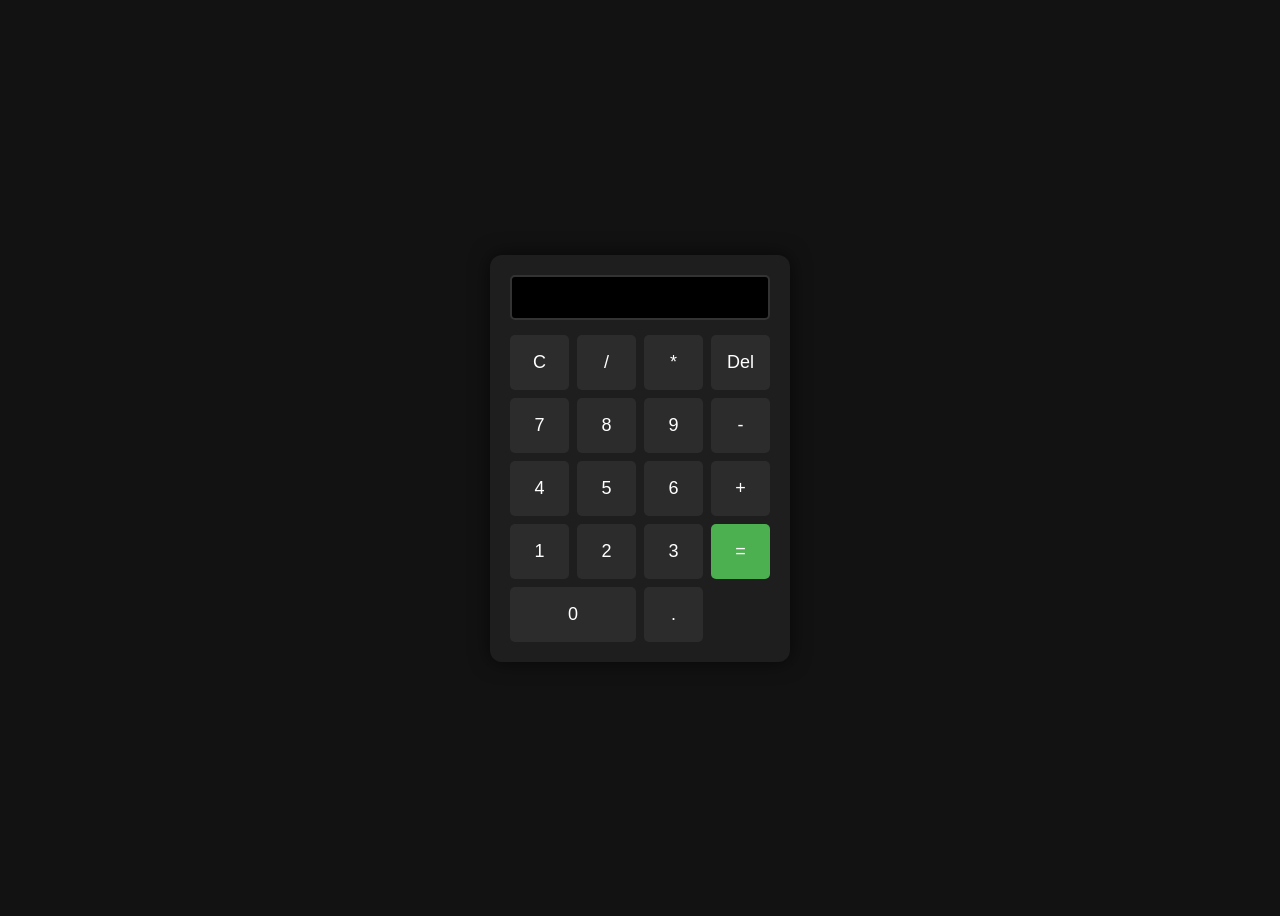
<file: index.html>
<!DOCTYPE html>
<html lang="en">
<head>
    <meta charset="UTF-8">
    <meta name="viewport" content="width=device-width, initial-scale=1.0">
    <title>Simple Calculator</title>
    <link rel="stylesheet" href="style.css">
</head>
<body>

    <div class="calculator">
        <input type="text" id="display" disabled>

        <div class="buttons">
            <button onclick="clearDisplay()">C</button>
            <button onclick="appendValue('/')">/</button>
            <button onclick="appendValue('*')">*</button>
            <button onclick="deleteLast()">Del</button>

            <button onclick="appendValue('7')">7</button>
            <button onclick="appendValue('8')">8</button>
            <button onclick="appendValue('9')">9</button>
            <button onclick="appendValue('-')">-</button>

            <button onclick="appendValue('4')">4</button>
            <button onclick="appendValue('5')">5</button>
            <button onclick="appendValue('6')">6</button>
            <button onclick="appendValue('+')">+</button>

            <button onclick="appendValue('1')">1</button>
            <button onclick="appendValue('2')">2</button>
            <button onclick="appendValue('3')">3</button>
            <button class="equal" onclick="calculate()">=</button>

            <button class="zero" onclick="appendValue('0')">0</button>
            <button onclick="appendValue('.')">.</button>
        </div>
    </div>

    <script src="script.js"></script>
</body>
</html>
</file>
<file: style.css>
body {
    display: flex;
    justify-content: center;
    align-items: center;
    height: 100vh;
    background: #121212;
    font-family: Arial, sans-serif;
    color: #fff;
}

.calculator {
    width: 260px;
    background: #1e1e1e;         
    padding: 20px;
    border-radius: 12px;
    box-shadow: 0 0 20px rgba(0, 0, 0, 0.6);
}

/* Display box */
#display {
    width: 100%;
    height: 45px;
    box-sizing: border-box;
    font-size: 22px;
    text-align: right;
    margin-bottom: 15px;
    padding: 10px;
    border: 2px solid #333;
    border-radius: 5px;
    background: #000;             
    color: #0f0;                  
}

/* Buttons grid */
.buttons {
    display: grid;
    grid-template-columns: repeat(4, 1fr);
    gap: 8px;
}


.buttons button {
    height: 55px;
    font-size: 18px;
    cursor: pointer;
    border: none;
    border-radius: 5px;
    background: #2c2c2c;          
    color: #fff;
    transition: 0.2s;
}

.buttons button:hover {
    background: #3a3a3a;          
}

.equal {
    background: #4caf50 !important; 
    color: white;
}

.equal:hover {
    background: #45a049 !important;
}

.zero {
    grid-column: span 2;
}
</file>
